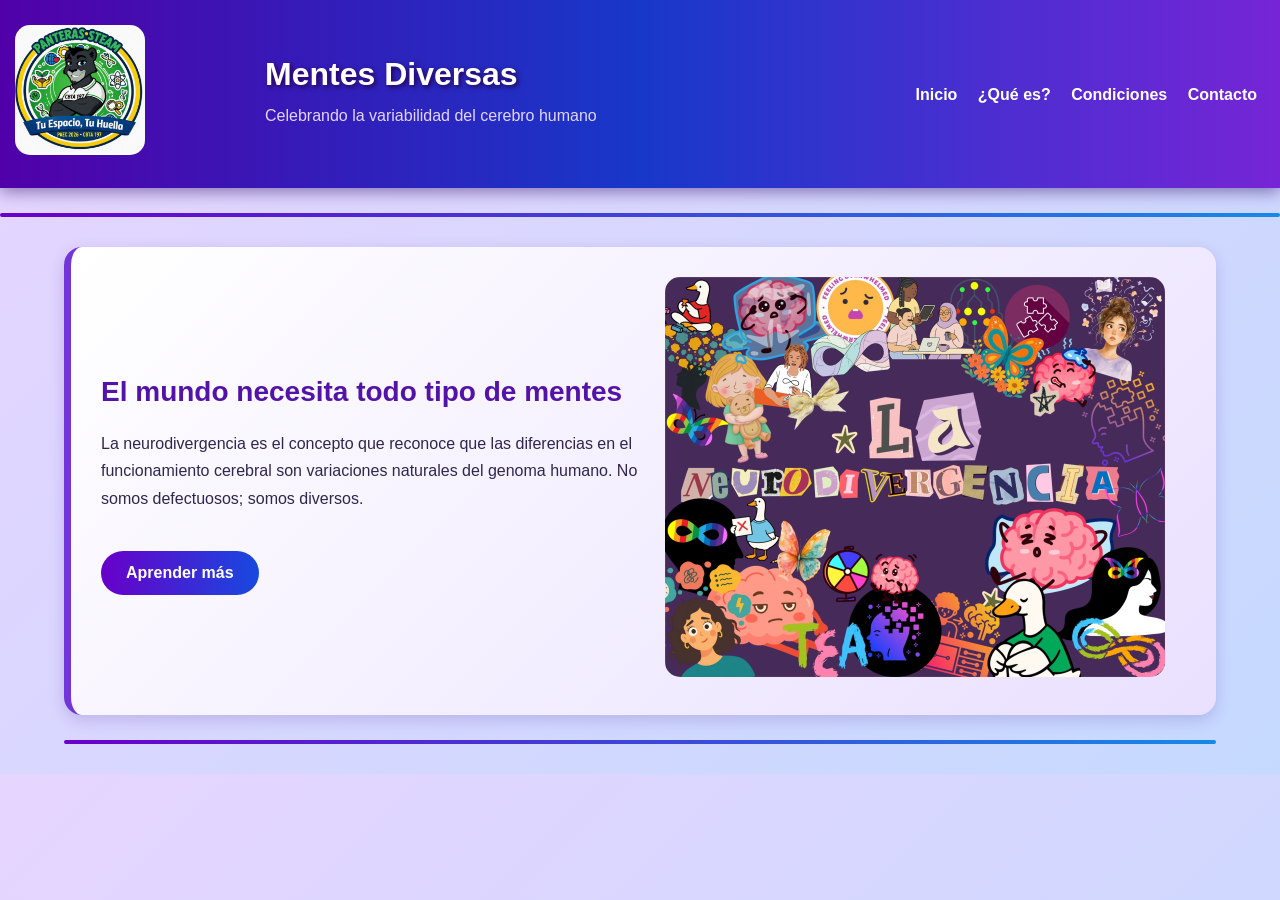
<file: index.html>
<!DOCTYPE html>
<html lang="es">
<head>
    <meta charset="UTF-8">
    <title>Mentes Diversas - Portal de Neurodivergencia</title>
    <link rel="stylesheet" href="css/neurodivergencia1.css"
<body>
    <header>
        <table width="100%" border="0" cellpadding="10" cellspacing="0">
            <tr>
                <td width="20%">
                    <img src="img/steam.jpg" alt="Logo Mentes Diversas Infinito" width="150" height="150">
                </td>
                <td width="50%">
                    <h1>Mentes Diversas</h1>
                    <p>Celebrando la variabilidad del cerebro humano</p>
                </td>
                <td width="30%" align="right">
                    <nav>
                      <nav>
    <a href="index.html">Inicio</a>
    <a href="neurodivergencia2.html">¿Qué es?</a>
    <a href="neurodivergencia3.html">Condiciones</a>
    <a href="neurodivergencia4.html">Contacto</a>
</nav>
                    </nav>
                </td>
            </tr>
        </table>
    </header>

    <hr>
    <main id="inicio">
        <section>
            <table width="100%" border="0" cellpadding="20" cellspacing="0">
                <tr>
                    <td width="50%" valign="middle">
                        <h2>El mundo necesita todo tipo de mentes</h2>
                        <p>La neurodivergencia es el concepto que reconoce que las diferencias en el funcionamiento cerebral son variaciones naturales del genoma humano. No somos defectuosos; somos diversos.</p>
                        <br>
                        <a href="#sobre-neurodivergencia">
                            <button type="button">Aprender más</button>
                        </a>
                    </td>
                    <td width="50%" align="center">
                        <img src="img/collage.jpg" alt="Representación conceptual de conexiones neuronales coloridas" width="500">
                    </td>
                </tr>
            </table>
        </section>

        <hr>
</file>
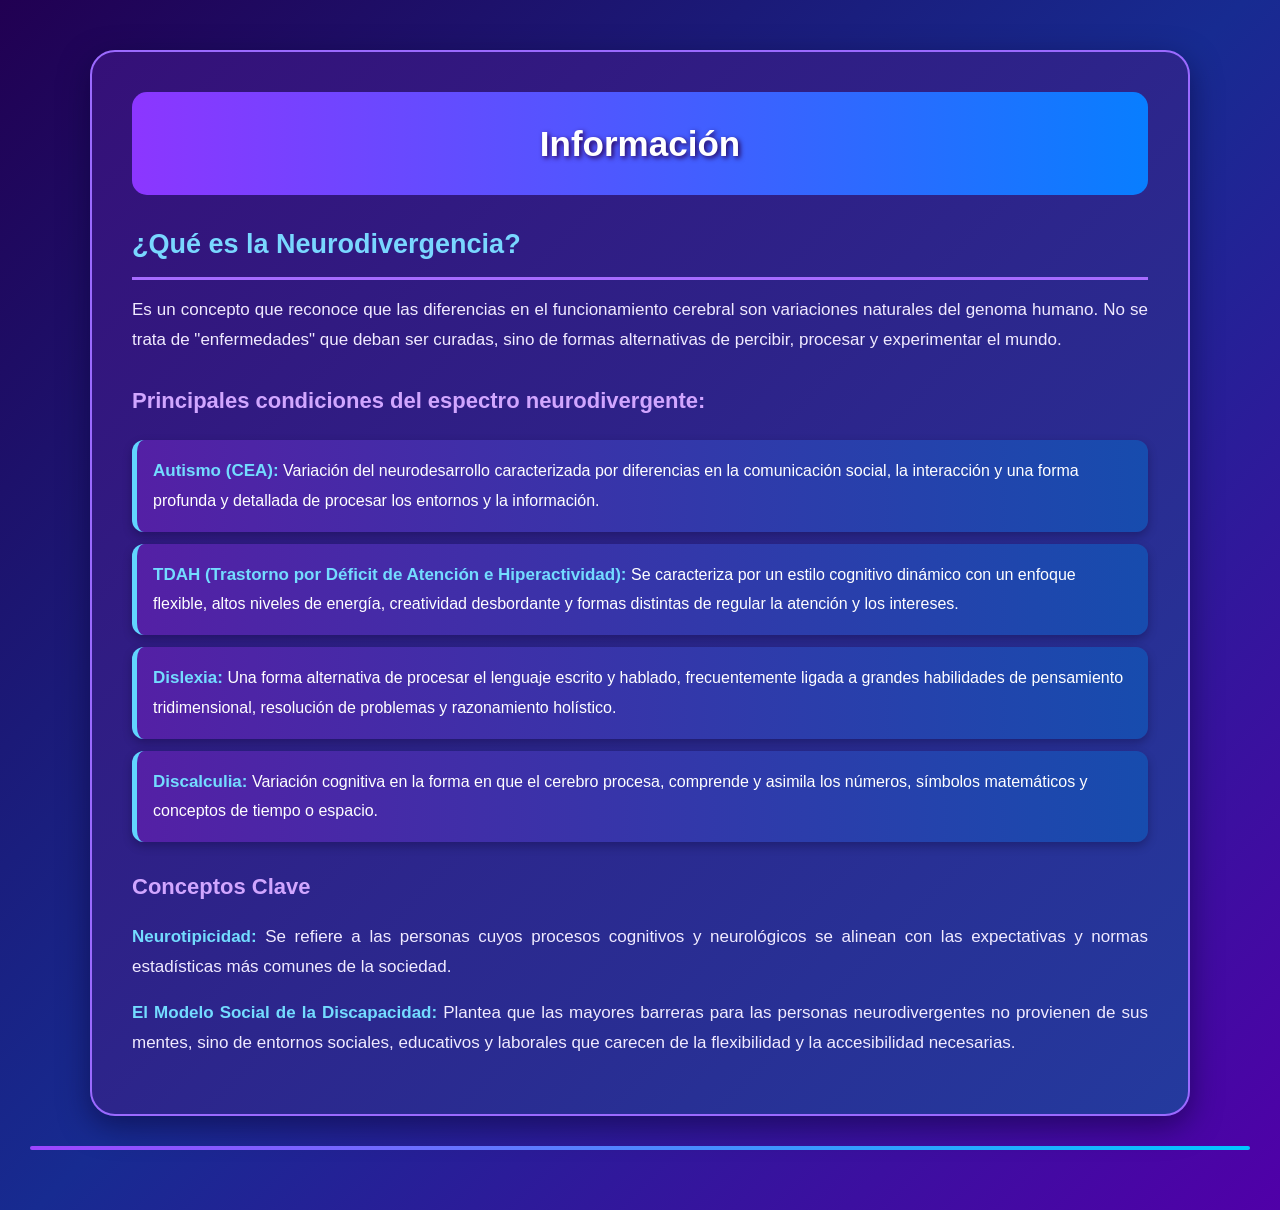
<file: neurodivergencia2.html>
<!DOCTYPE html>
<html lang="en">
<head>
    <meta charset="UTF-8">
    <meta name="viewport" content="width=device-width, initial-scale=1.0">
    <title>Document</title>
    <link rel="stylesheet" href="css/neurodivergencia2.css">
</head>
<body>
     <section>
        <h1>Información </h1>
        <h2>¿Qué es la Neurodivergencia?</h2>
        <p>Es un concepto que reconoce que las diferencias en el funcionamiento cerebral son variaciones naturales del genoma humano. No se trata de "enfermedades" que deban ser curadas, sino de formas alternativas de percibir, procesar y experimentar el mundo.</p>
        
        <h3>Principales condiciones del espectro neurodivergente:</h3>
        <ul>
            <li><strong>Autismo (CEA):</strong> Variación del neurodesarrollo caracterizada por diferencias en la comunicación social, la interacción y una forma profunda y detallada de procesar los entornos y la información.</li>
            <li><strong>TDAH (Trastorno por Déficit de Atención e Hiperactividad):</strong> Se caracteriza por un estilo cognitivo dinámico con un enfoque flexible, altos niveles de energía, creatividad desbordante y formas distintas de regular la atención y los intereses.</li>
            <li><strong>Dislexia:</strong> Una forma alternativa de procesar el lenguaje escrito y hablado, frecuentemente ligada a grandes habilidades de pensamiento tridimensional, resolución de problemas y razonamiento holístico.</li>
            <li><strong>Discalculia:</strong> Variación cognitiva en la forma en que el cerebro procesa, comprende y asimila los números, símbolos matemáticos y conceptos de tiempo o espacio.</li>
        </ul>

        <h3>Conceptos Clave</h3>
        <p><strong>Neurotipicidad:</strong> Se refiere a las personas cuyos procesos cognitivos y neurológicos se alinean con las expectativas y normas estadísticas más comunes de la sociedad.</p>
        <p><strong>El Modelo Social de la Discapacidad:</strong> Plantea que las mayores barreras para las personas neurodivergentes no provienen de sus mentes, sino de entornos sociales, educativos y laborales que carecen de la flexibilidad y la accesibilidad necesarias.</p>
    </section>

    <hr>
</body>
</html>
</file>
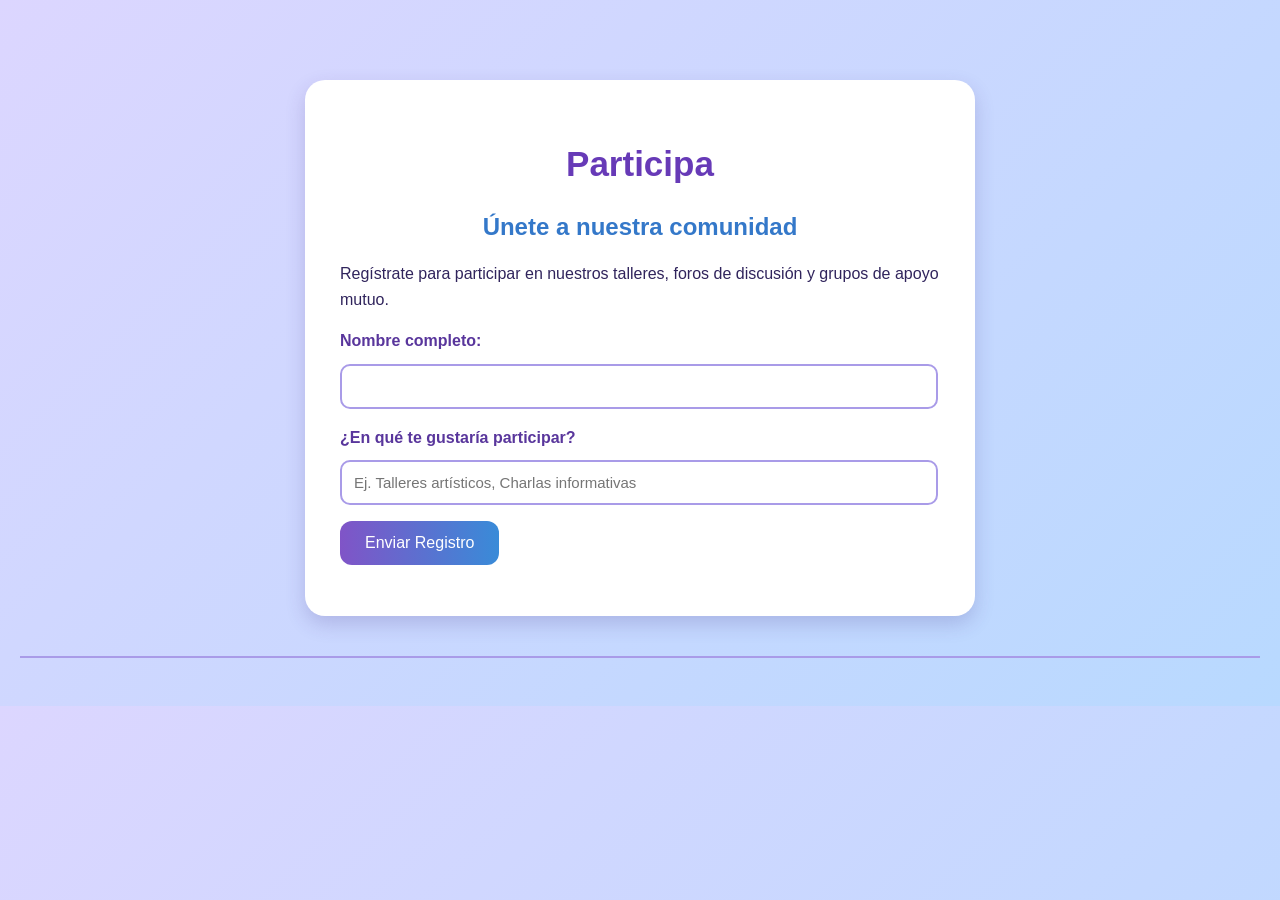
<file: neurodivergencia3.html>
<!DOCTYPE html>
<html lang="en">
<head>
    <meta charset="UTF-8">
    <meta name="viewport" content="width=device-width, initial-scale=1.0">
    <title>Document</title>
    <link rel="stylesheet" href="css/neurodivergencia3.css">
</head>
<body>
    <section>
        <h1>Participa </h1>
        <h2>Únete a nuestra comunidad</h2>
        <p>Regístrate para participar en nuestros talleres, foros de discusión y grupos de apoyo mutuo.</p>
        
        <form action="#" method="POST">
            <p>
                <label for="nombre-participa">Nombre completo:</label><br>
                <input type="text" id="nombre-participa" name="nombre-participa" required>
            </p>
            <p>
                <label for="actividad">¿En qué te gustaría participar?</label><br>
                <input type="text" id="actividad" name="actividad" placeholder="Ej. Talleres artísticos, Charlas informativas">
            </p>
            <p>
                <input type="submit" value="Enviar Registro">
            </p>
        </form>
    </section>

    <hr>
</body>
</html>
</file>
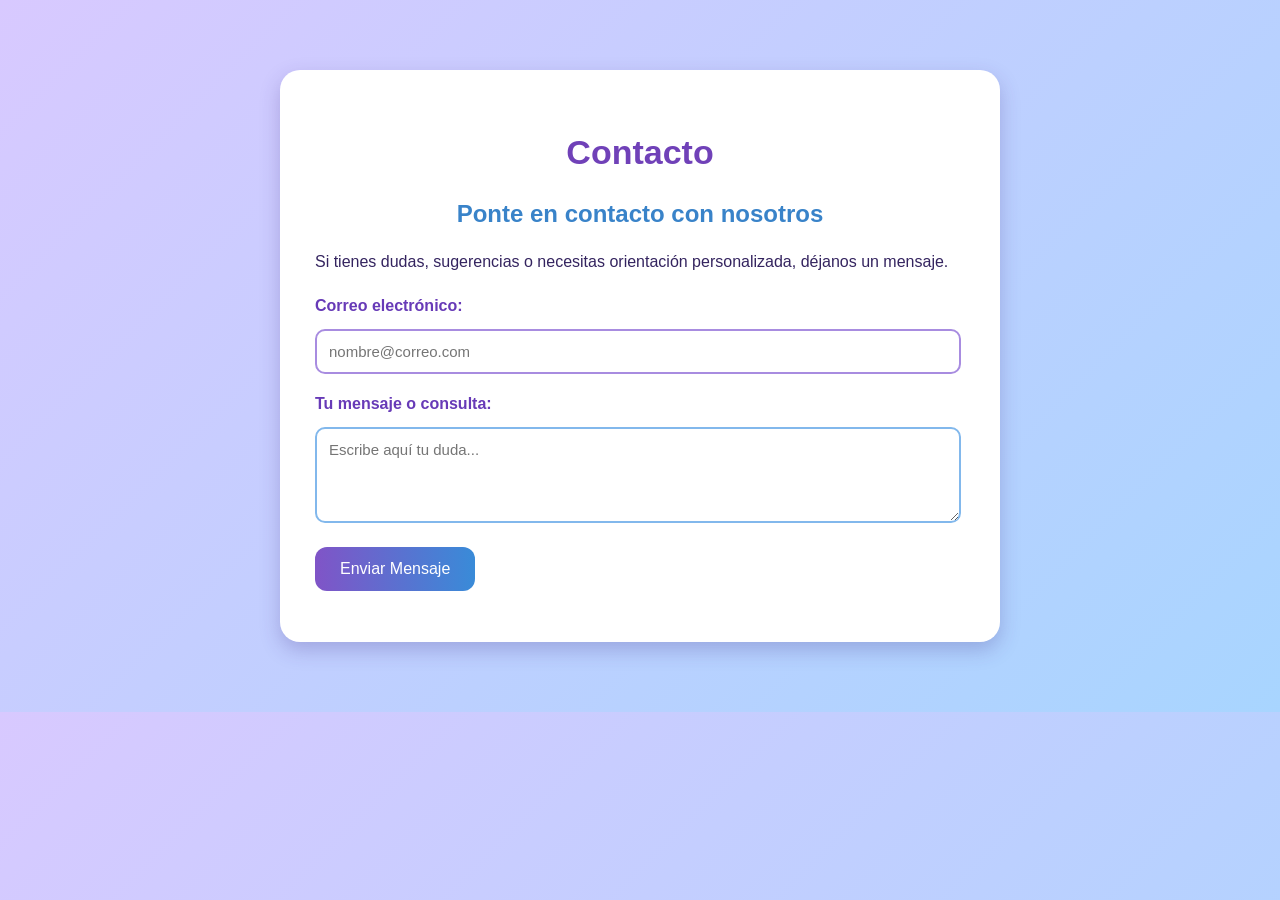
<file: neurodivergencia4.html>
<!DOCTYPE html>
<html lang="en">
<head>
    <meta charset="UTF-8">
    <meta name="viewport" content="width=device-width, initial-scale=1.0">
    <title>Document</title>
    <link rel="stylesheet" href="css/neurodivergencia4.css">
</head>
<body>
    <section>
        <h1>Contacto <h1>
        <h2>Ponte en contacto con nosotros</h2>
        <p>Si tienes dudas, sugerencias o necesitas orientación personalizada, déjanos un mensaje.</p>
        
        <form action="#" method="POST">
            <p>
                <label for="email-contacto">Correo electrónico:</label><br>
                <input type="email" id="email-contacto" name="email-contacto" placeholder="nombre@correo.com" required>
            </p>
            <p>
                <label for="mensaje">Tu mensaje o consulta:</label><br>
                <textarea id="mensaje" name="mensaje" rows="4" cols="40" placeholder="Escribe aquí tu duda..."></textarea>
            </p>
            <p>
                <input type="submit" value="Enviar Mensaje">
            </p>
        </form>
    </section>

</body>
</html>
</file>
<file: css/neurodivergencia1.css>
* {
    margin: 0;
    padding: 0;
    box-sizing: border-box;
}
body {
    font-family: Arial, sans-serif;
    background: linear-gradient(135deg, #e6d5ff, #c5d9ff);
    color: #292052;
    line-height: 1.7;
}
header {
    background: linear-gradient(90deg, #5100a8, #1738c9, #7625d6);
    color: white;
    padding: 25px 15px;
    box-shadow: 0 4px 15px #32106b80;
}
header table {
    width: 100%;
}
header h1 {
    color: #ffffff;
    font-size: 32px;
    text-shadow: 2px 2px 5px #23004d;
}
header p {
    color: #e3d5ff;
    font-size: 16px;
}
header img {
    max-width: 130px;
    height: auto;
    border-radius: 15px;
}
nav {
    text-align: right;
}
nav a {
    color: white;
    text-decoration: none;
    font-weight: bold;
    padding: 8px;
    transition: 0.3s;
}
nav a:hover {
    color: #65e0ff;
    text-decoration: underline;
}
main {
    width: 90%;
    max-width: 1200px;
    margin: 30px auto;
}
section {
    background: linear-gradient(135deg, #ffffff, #e9e0ff);
    padding: 30px;
    margin: 25px 0;
    border-radius: 18px;
    box-shadow: 0 5px 15px #48218b30;
    border-left: 7px solid #7135d9;
}
h2 {
    color: #5413a8;
    font-size: 28px;
    margin-bottom: 15px;
}
h3 {
    color: #174bc5;
    font-size: 22px;
    margin: 15px 0;
}
p {
    color: #30264e;
    font-size: 16px;
    margin-bottom: 12px;
}
img {
    max-width: 100%;
    height: auto;
    border-radius: 15px;
}
button {
    background: linear-gradient(90deg, #6800c9, #1749df);
    color: white;
    border: none;
    padding: 13px 25px;
    border-radius: 25px;
    font-size: 16px;
    font-weight: bold;
    cursor: pointer;
    transition: 0.3s;
}
button:hover {
    background: linear-gradient(90deg, #1749df, #00a9df);
    transform: scale(1.05);
}
a {
    color: #5420bb;
}
a:hover {
    color: #008bd4;
}
hr {
    border: none;
    height: 4px;
    background: linear-gradient(90deg, #6900c9, #1689e8);
    margin: 25px 0;
    border-radius: 10px;
}
table {
    border-collapse: collapse;
}
footer {
    background: linear-gradient(90deg, #410080, #142e9e);
    color: white;
    text-align: center;
    padding: 25px;
    margin-top: 40px;
}
footer p {
    color: white;
}
@media screen and (max-width: 768px) {

    main {
        width: 95%;
    }
    header table,
    main table {
        width: 100%;
    }
    header table,
    header tr,
    header td,
    main table,
    main tr,
    main td {
        display: block;
        width: 100% !important;
        text-align: center;
    }
    header h1 {
        font-size: 25px;
    }
    nav {
        text-align: center;
        margin-top: 15px;
    }
    nav a {
        display: inline-block;
        padding: 7px;
    }
    section {
        padding: 20px;
    }
    h2 {
        font-size: 23px;
    }
    img {
        max-width: 100%;
    }
}
</file>
<file: css/neurodivergencia2.css>
/* CONFIGURACIÓN GENERAL */
* {
    margin: 0;
    padding: 0;
    box-sizing: border-box;
}
body {
    font-family: 'Arial', sans-serif;
    background: linear-gradient(135deg, #210052, #172b91, #5000a8);
    color: #ffffff;
    padding: 30px;
    line-height: 1.8;
}
section {
    max-width: 1100px;
    margin: 20px auto;
    padding: 40px;
    background: linear-gradient(135deg, #351078, #243a9e);
    border-radius: 25px;
    border: 2px solid #9b6aff;
    box-shadow: 0 10px 30px #08002b80;
}
h1 {
    color: #ffffff;
    background: linear-gradient(90deg, #8c36ff, #087eff);
    padding: 20px;
    text-align: center;
    border-radius: 15px;
    font-size: 35px;
    margin-bottom: 25px;
    text-shadow: 2px 2px 5px #260052;
}
h2 {
    color: #79d7ff;
    font-size: 27px;
    margin: 25px 0 15px;
    border-bottom: 3px solid #a66bff;
    padding-bottom: 8px;
}

h3 {
    color: #d1a6ff;
    font-size: 22px;
    margin: 25px 0 15px;
}
p {
    color: #f0eaff;
    font-size: 17px;
    margin: 15px 0;
    text-align: justify;
}
ul {
    list-style: none;
    margin: 20px 0;
}
li {
    background: linear-gradient(90deg, #5420a5, #174cae);
    color: white;
    padding: 16px;
    margin: 12px 0;
    border-radius: 12px;
    border-left: 5px solid #61d5ff;
    box-shadow: 0 4px 10px #08002b50;
    transition: 0.3s;
}
li:hover {
    transform: translateX(8px);
    background: linear-gradient(90deg, #7428d6, #087edb);
}
strong {
    color: #73dcff;
    font-size: 17px;
}
hr {
    border: none;
    height: 4px;
    background: linear-gradient(90deg, #9e45ff, #00c8ff);
    margin: 30px auto;
    border-radius: 10px;
}
@media screen and (max-width: 768px) {

    body {
        padding: 12px;
    }
    section {
        padding: 20px;
        margin: 10px auto;
    }
    h1 {
        font-size: 27px;
        padding: 15px;
    }
    h2 {
        font-size: 22px;
    }
    h3 {
        font-size: 19px;
    }
    p {
        font-size: 15px;
    }
    li {
        padding: 13px;
        font-size: 14px;
    }
}
</file>
<file: css/neurodivergencia3.css>
/* Diseño general */
body {
    font-family: Arial, sans-serif;
    background: linear-gradient(135deg, #dcd6ff, #b8d9ff);
    margin: 0;
    padding: 40px 20px;
    color: #30245c;
}
section {
    background-color: #ffffff;
    max-width: 600px;
    margin: 40px auto;
    padding: 35px;
    border-radius: 20px;
    box-shadow: 0 8px 20px rgba(65, 45, 130, 0.2);
}
h1 {
    color: #673ab7;
    text-align: center;
    font-size: 35px;
}
h2 {
    color: #3478c9;
    text-align: center;
}
p {
    font-size: 16px;
    line-height: 1.6;
}
label {
    color: #59369c;
    font-weight: bold;
}
input[type="text"] {
    width: 95%;
    padding: 12px;
    margin-top: 10px;
    border: 2px solid #a99be8;
    border-radius: 10px;
    outline: none;
    font-size: 15px;
}
input[type="text"]:focus {
    border-color: #438bd5;
}
input[type="submit"] {
    background: linear-gradient(90deg, #8054c7, #398bd8);
    color: white;
    padding: 13px 25px;
    border: none;
    border-radius: 12px;
    font-size: 16px;
    cursor: pointer;
    transition: 0.3s;
}
input[type="submit"]:hover {
    background: linear-gradient(90deg, #59369c, #2465a8);
}
hr {
    border: 1px solid #a99be8;
    margin-top: 30px;
}
</file>
<file: css/neurodivergencia4.css>
body {
    font-family: Arial, sans-serif;
    background: linear-gradient(135deg, #d8c9ff, #a8d5ff);
    margin: 0;
    padding: 40px 20px;
    color: #34245f;
}
section {
    background-color: white;
    max-width: 650px;
    margin: 30px auto;
    padding: 35px;
    border-radius: 20px;
    box-shadow: 0 8px 20px rgba(65, 45, 130, 0.25);
}
h1 {
    color: #7041b8;
    text-align: center;
    font-size: 34px;
}
h2 {
    color: #3983c9;
    text-align: center;
}
p {
    font-size: 16px;
    line-height: 1.7;
}
label {
    color: #673ab7;
    font-weight: bold;
}
input[type="email"] {
    width: 95%;
    padding: 12px;
    margin-top: 10px;
    border: 2px solid #a88ce0;
    border-radius: 10px;
    font-size: 15px;
}
textarea {
    width: 95%;
    padding: 12px;
    margin-top: 10px;
    border: 2px solid #82b8ec;
    border-radius: 10px;
    font-family: Arial;
    font-size: 15px;
    resize: vertical;
}
input:focus, textarea:focus {
    outline: none;
    border-color: #7041b8;
}
input[type="submit"] {
    background: linear-gradient(90deg, #8054c7, #398bd8);
    color: white;
    padding: 13px 25px;
    border: none;
    border-radius: 12px;
    font-size: 16px;
    cursor: pointer;
}
input[type="submit"]:hover {
    background: linear-gradient(90deg, #59369c, #2465a8);
}
hr {
    border: 1px solid #a88ce0;
    margin-top: 30px;
}
</file>
